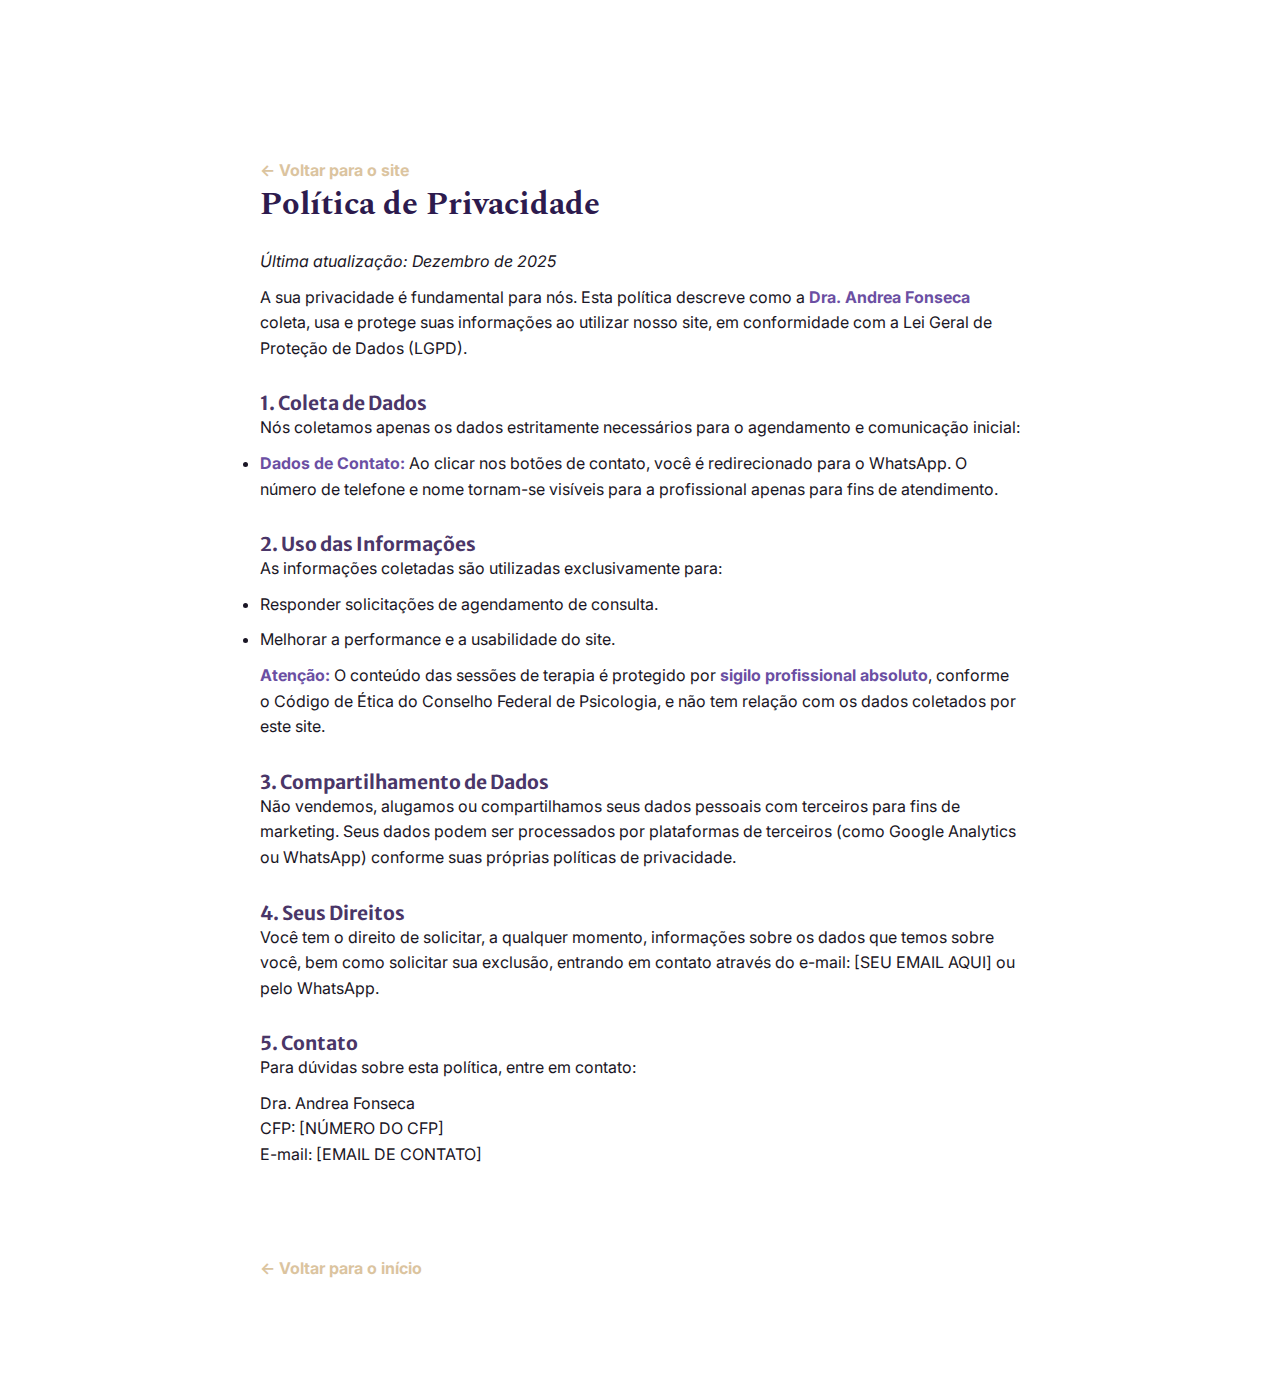
<file: politicaDePrivacidade.html>
<!DOCTYPE html>
<html lang="pt-br">

<head>
    <meta charset="UTF-8">
    <meta name="viewport" content="width=device-width, initial-scale=1.0">
    <title>Política de Privacidade | Dra. Andrea Fonseca</title>
    <link rel="stylesheet" href="src/styles.css">
    <style>
        .policy-container {
            max-width: 800px;
            margin: 120px auto;
            padding: 0 20px;
            font-family: var(--font-primary);
            color: var(--text-dark);
        }

        .policy-container h1 {
            font-family: var(--font-destaque);
            color: var(--principal-color);
            margin-bottom: 20px;
        }

        .policy-container h2 {
            margin-top: 30px;
            font-family: var(--font-secondary);
            color: var(--secondary-color);
            font-size: 1.2rem;
        }

        .policy-container p,
        .policy-container li {
            line-height: 1.6;
            margin-bottom: 10px;
        }

        .btn-voltar {
            display: inline-block;
            margin-top: 40px;
            text-decoration: none;
            color: var(--dourado-destaque);
            font-weight: bold;
        }
    </style>
</head>

<body>

    <div class="policy-container">
        <a href="index.html" class="btn-voltar">← Voltar para o site</a>

        <h1>Política de Privacidade</h1>
        <p><em>Última atualização: Dezembro de 2025</em></p>

        <p>A sua privacidade é fundamental para nós. Esta política descreve como a <strong>Dra. Andrea Fonseca</strong>
            coleta, usa e protege suas informações ao utilizar nosso site, em conformidade com a Lei Geral de Proteção
            de Dados (LGPD).</p>

        <h2>1. Coleta de Dados</h2>
        <p>Nós coletamos apenas os dados estritamente necessários para o agendamento e comunicação inicial:</p>
        <ul>
            <li><strong>Dados de Contato:</strong> Ao clicar nos botões de contato, você é redirecionado para o
                WhatsApp. O número de telefone e nome tornam-se visíveis para a profissional apenas para fins de
                atendimento.</li>
        </ul>

        <h2>2. Uso das Informações</h2>
        <p>As informações coletadas são utilizadas exclusivamente para:</p>
        <ul>
            <li>Responder solicitações de agendamento de consulta.</li>
            <li>Melhorar a performance e a usabilidade do site.</li>
        </ul>
        <p><strong>Atenção:</strong> O conteúdo das sessões de terapia é protegido por <strong>sigilo profissional
                absoluto</strong>, conforme o Código de Ética do Conselho Federal de Psicologia, e não tem relação com
            os dados coletados por este site.</p>

        <h2>3. Compartilhamento de Dados</h2>
        <p>Não vendemos, alugamos ou compartilhamos seus dados pessoais com terceiros para fins de marketing. Seus dados
            podem ser processados por plataformas de terceiros (como Google Analytics ou WhatsApp) conforme suas
            próprias políticas de privacidade.</p>

        <h2>4. Seus Direitos</h2>
        <p>Você tem o direito de solicitar, a qualquer momento, informações sobre os dados que temos sobre você, bem
            como solicitar sua exclusão, entrando em contato através do e-mail: [SEU EMAIL AQUI] ou pelo WhatsApp.</p>

        <h2>5. Contato</h2>
        <p>Para dúvidas sobre esta política, entre em contato:</p>
        <p>Dra. Andrea Fonseca<br>
            CFP: [NÚMERO DO CFP]<br>
            E-mail: [EMAIL DE CONTATO]</p>

        <br><br>
        <a href="index.html" class="btn-voltar">← Voltar para o início</a>
    </div>

</body>

</html>
</file>
<file: src/styles.css>
@import url('https://fonts.googleapis.com/css2?family=Alex+Brush&family=Inter:opsz,wght@14..32,100..900&family=Merriweather+Sans:ital,wght@0,300..800;1,300..800&family=Spectral:wght@500;600;700&display=swap');

:root {
    --principal-color: #2D1B4E;
    --secondary-color: #4A3668;
    --destaque-color: #6B4FA3;
    --accent-color: #8B7BAA;
    --light-bg: #E8E4F3;
    --dourado-destaque: #DBC49F;

    /*Fonts*/
    --font-primary: 'Inter', sans-serif;
    --font-secondary: 'Merriweather Sans', sans-serif;
    --font-destaque: 'Spectral', serif;
    --font-accent: 'Alex Brush', cursive;

    /* Cores de texto */
    --text-light: #FFFFFF;
    --text-dark: #1A1625;
    --text-muted: #7A7590;

    /* Gradientes suaves */
    --gradient-primary: linear-gradient(135deg, #2D1B4E 0%, #4A3668 100%);
    --gradient-hover: linear-gradient(135deg, #4A3668 0%, #6B4FA3 100%);

    /*
     =================================================
       Tamanhos de fontes
     ================================================= 
    */

    --text-xs: 0.7rem;
    /* 11.2px - Info secundária */
    --text-sm: 0.875rem;
    /* 14px - Legendas */
    --text-base: 1rem;
    /* 16px - Corpo de texto */
    --text-lg: 1.25rem;
    /* 20px - Destaque pequeno */
    --text-xl: 1.563rem;
    /* 25px - Subtítulos */
    --text-2xl: 1.953rem;
    /* 31.25px - Títulos */
    --text-3xl: 2.441rem;
    /* 39px - Títulos grandes */
    --text-4xl: 3.052rem;
    /* 48.8px - Hero title */
    --text-5xl: 3.815rem;
    /* 61px - Display grande */
}

/*
=================================================
    Configurações padrão
================================================= 
*/

* {
    margin: 0;
    padding: 0;
    box-sizing: border-box;
}

body {
    background-color: var(--bg-color);
}

#overlay {
    position: fixed;
    top: 0;
    left: 0;
    width: 100%;
    height: 100%;
    opacity: 0;
    pointer-events: none;
    transition: opacity .4s ease;
    z-index: 8;
}

#overlay.active {
    opacity: 1;
    pointer-events: all;
    background-color: rgba(45, 27, 78, 0.4);
}

/*Estilo dos botões WhatsApp*/
.contact-btn-style {
    height: 45px;
    width: 200px;
    border: none;
    border-radius: 4px;
    padding: 0 5px;
    cursor: pointer;
    font-size: var(--text-sm);
    background-color: #25D366;
    color: var(--text-light);
    font-weight: 600;
    letter-spacing: 0.3px;
    box-shadow: 0 8px 25px rgba(45, 27, 78, 0.3);
    transition: transform 0.3s ease, background-color 0.3s ease;
    overflow: hidden;
    position: relative;
}

.contact-btn-style:hover {
    background: #1ca34d;
    transform: translateY(-4px);
    box-shadow: 0 12px 35px rgba(0, 50, 10, 0.318);
}

.btn-ripple::before {
    content: "";
    position: absolute;
    left: 50%;
    top: 50%;
    transform: translate(-50%, -50%);
    width: 0;
    height: 0;
    border-radius: 50%;
    background-color: rgba(255, 255, 255, 0.3);
    transition: width .6s ease, height .6s ease;
}

.btn-ripple:active::before {
    width: 300px;
    height: 300px;
}

.lema {
    font-size: var(--text-lg);
    font-family: var(--font-secondary);
    width: 100%;
    margin-bottom: 50px;
    text-align: center;
    background-color: var(--destaque-color);
    color: var(--text-light);
    padding: 5px;
    border-radius: 10px 3px 10px 3px;
    font-size: var(--text-base);
    font-weight: 600;
    letter-spacing: 1.2px;
    text-transform: uppercase;
}

strong {
    color: var(--destaque-color);
}

/*Acessibilidade*/
a:focus-visible,
button:focus-visible,
#menu-hamburguer:focus-visible,
#hero-btn_contact:focus-visible {
    border-radius: 5px;
    outline: 3px solid var(--dourado-destaque);
    outline-offset: 6px;
}

/*
=================================================
    NAVBAR
================================================= 
*/
.nav-container {
    position: sticky;
    display: flex;
    align-items: center;
    background: var(--light-bg);
    backdrop-filter: blur(10px);
    box-shadow: 0 2px 20px rgba(45, 27, 78, 0.15);
    top: 0;
    left: 70px;
    height: 85px;
    z-index: 10;
    padding: 20px 50px;
    transition: box-shadow .6s ease, background-color .6s ease, color .6s ease;
}

.nav-container.hero-passed {
    box-shadow: 0 4px 20px rgba(45, 27, 78, 0.25);
    background: var(--gradient-primary);
}

.nav-container.hero-passed a,
.nav-container.hero-passed.nav-logo #logo-link {
    color: var(--text-light);
}

.nav-logo #logo-link {
    font-family: var(--font-accent);
    font-size: var(--text-3xl);
    color: var(--secondary-color);
    font-weight: 500;
    text-shadow: 0 2px 10px rgba(0, 0, 0, 0.3);
    margin-left: 15px;
}

.nav-container.hero-passed .nav-logo #logo-link {
    color: var(--dourado-destaque);
    text-shadow: 0 3px 20px rgba(219, 196, 159, 0.4);
}

.nav-links {
    list-style: none;
    display: flex;
    gap: 35px;
}

.nav-container a {
    text-decoration: none;
    color: var(--secondary-color);
    font-family: var(--font-destaque);
    font-weight: 600;
    transition: color 0.3s ease;
    font-size: var(--text-base);
    font-weight: 600;
    letter-spacing: 0.3px;
}

.nav-container a:hover {
    color: var(--accent-color);
}

.nav-links a::after {
    content: '';
    display: block;
    height: 3px;
    background-color: var(--accent-color);
    transition: width 0.5s;
    width: 0;
}

.nav-links a:hover::after {
    width: 100%;
}

/* Hamburger Menu */
.menu-hamburguer {
    display: none;
    flex-direction: column;
    cursor: pointer;
    margin-left: auto;
    width: 30px;
    height: 45px;
    justify-content: center;
    border: none;
    background-color: transparent;
}

.bar {
    width: 28px;
    height: 2.8px;
    background-color: var(--text-dark);
    transition: background-color .4s ease;
}

.nav-container.hero-passed .bar {
    background-color: var(--light-bg);
}

.nav-responsive_container {
    display: none;
    width: 100%;
    height: 50px;
    position: absolute;
    bottom: -50px;
    left: 0;
    z-index: 9;
    background: linear-gradient(to right, var(--principal-color), var(--secondary-color));
    transition: all .6s ease;
}

.nav-responsive_container a {
    color: var(--text-light);
}

.nav-container.hero-passed .nav-responsive_container {
    background: var(--light-bg);
    backdrop-filter: blur(10px);
}

.nav-container.hero-passed .nav-responsive_container a {
    color: var(--secondary-color);
}

.nav-responsive_container.active {
    display: flex;
    align-items: center;
    justify-content: center;
}

.nav-links_responsive {
    color: var(--light-bg);
}

.nav-links_responsive.active {
    display: flex;
    flex-direction: row;
    font-size: .9rem;
}

/*
=================================================
    Hero Section
================================================= 
*/
#hero {
    min-height: 90vh;
    height: auto;
    display: flex;
    background: var(--principal-color);
    background-image:
        linear-gradient(180deg, transparent 0%, rgba(45, 27, 78, 0.3) 100%),
        radial-gradient(circle at 15% 20%, rgba(107, 79, 163, 0.15) 0%, transparent 40%),
        radial-gradient(circle at 70% 50%, rgba(245, 204, 139, 0.150) 0%, transparent 45%);
    color: var(--bg-color);
    padding: 70px 50px;
    position: relative;
    z-index: 2;
    font-family: var(--font-primary);
    color: var(--text-light);
    width: 100%;
    z-index: 2;
}

#hero::before {
    content: '';
    position: absolute;
    width: 400px;
    height: 400px;
    background: radial-gradient(circle, rgba(219, 196, 159, 0.1) 0%, transparent 70%);
    border-radius: 50%;
    top: 200px;
    left: 0;
    animation: float 8s ease-in-out infinite;
    z-index: 1;
    pointer-events: none;
}

#hero::after {
    content: '';
    position: absolute;
    width: 300px;
    height: 300px;
    background: radial-gradient(circle, rgba(107, 79, 163, 0.2) 0%, transparent 70%);
    border-radius: 50%;
    bottom: 50px;
    right: 60px;
    animation: float 10s ease-in-out infinite reverse;
    z-index: 1;
    pointer-events: none;
}

@keyframes float {

    0%,
    100% {
        transform: translate(0, 0) scale(0.9);
    }

    50% {
        transform: translate(40px, 30px) scale(1.1);
    }
}

.info-header {
    position: absolute;
    top: 0;
    left: 0;
    width: 100%;
    background-color: var(--destaque-color);
    color: var(--text-light);
    font-size: var(--text-xs);
    font-weight: 600;
    letter-spacing: 1.2px;
    text-transform: uppercase;
    padding: 12px 0;
    line-height: 1;
    text-align: center;
    font-family: var(--font-secondary);
}

.info-header i {
    font-size: var(--text-sm);
    color: var(--dourado-destaque);
    margin-right: 6px;
}

.hero-content h1 {
    font-size: var(--text-2xl);
    margin-bottom: 5px;
}

.hero-content h3 {
    font-size: var(--text-2xl);
    letter-spacing: 1px;
    text-transform: uppercase;
}

.hero-content p {
    font-size: var(--text-xl);
}

.name-psi {
    font-family: var(--font-accent);
    font-size: var(--text-5xl);
    font-weight: 500;
    margin-top: 20px;
    color: var(--dourado-destaque);
    text-shadow: 0 3px 20px rgba(219, 196, 159, 0.4);
}

.num-psi {
    margin-bottom: 50px;
    font-size: var(--text-sm);
    color: var(--accent-color);
}

#hero-btn_contact {
    position: absolute;
    bottom: 70px;
    left: 20%;
    transform: translateX(-50%);
    height: 50px;
    width: 220px;
    border: none;
    border-radius: 4px;
    padding: 0 5px;
    cursor: pointer;
    font-size: var(--text-base);
    background-color: var(--destaque-color);
    color: var(--text-light);
    font-weight: 600;
    letter-spacing: 0.3px;
    box-shadow: 0 8px 25px rgba(107, 79, 163, 0.3);
    transition: transform 0.3s ease, background-color 0.3s ease;
    overflow: hidden;
    animation: pulse-btn 2s infinite;
}

#hero-btn_contact:hover {
    background: var(--gradient-hover);
    transform: translate(-50%, -2px);
    box-shadow: 0 12px 35px rgba(107, 79, 163, 0.4);
}

@keyframes pulse-btn {
    from {
        box-shadow: 0 0 0 0 rgba(107, 79, 163, 0.6);
    }

    to {
        box-shadow: 0 0 0 15px rgba(107, 79, 163, 0.0);
    }
}

.hero-left-content {
    display: flex;
    flex-direction: column;
    align-items: center;
    height: 100%;
    margin-left: 100px;
}

.hero-media {
    position: relative;
    width: clamp(300px, 13vw, 335px);
    margin-bottom: 30px;
}

.hero-media img,
.media-hero_responsive img {
    width: 100%;
    border-radius: 60% 40% 30% 70% / 60% 30% 70% 40%;
    box-shadow: 0 0 30px rgba(219, 196, 159, 0.3);
    animation: morph 10s ease-in-out infinite;
    transition: all 0.5s ease;
    border: 2px solid rgba(219, 196, 159, 0.2);
}

@keyframes morph {
    0% {
        border-radius: 60% 40% 30% 70% / 60% 30% 70% 40%;
    }

    50% {
        border-radius: 30% 60% 70% 40% / 50% 60% 30% 60%;
    }

    100% {
        border-radius: 60% 40% 30% 70% / 60% 30% 70% 40%;
    }
}

.media-hero_responsive {
    display: none;
    margin: 0 auto;
}

#cards-quality_hero {
    display: flex;
    width: 100%;
    gap: 20px;
    margin-top: auto;
}

.experiencia {
    display: flex;
    gap: 20px;
    align-items: center;
    background: rgba(74, 54, 104, 0.25);
    backdrop-filter: blur(12px);
    -webkit-backdrop-filter: blur(12px);
    border: 1px solid rgba(255, 255, 255, 0.1);
    box-shadow: 0 8px 32px 0 rgba(0, 0, 0, 0.2);
    width: max-content;
    border-radius: 4px;
    padding: 5px 10px;
    text-align: center;
    height: 80px;
    transition: border 0.3s ease, transform 0.3s ease;
}

.experiencia:hover {
    border: 2px solid var(--dourado-destaque);
    transform: translateY(-2px);
}

.experiencia h2 {
    background: rgba(107, 79, 163, 0.25);
    backdrop-filter: blur(10px);
    border: 1px solid rgba(255, 255, 255, 0.1);
    color: var(--dourado-destaque);
    box-shadow: 0 4px 15px rgba(0, 0, 0, 0.051);
    padding: 15px;
    width: fit-content;
    border-radius: 15px;
    font-size: var(--text-lg);
}

.experiencia h3 {
    color: var(--light-bg);
}

.experiencia p {
    text-align: center;
    font-size: var(--text-base);
    color: var(--accent-color);
}

.nav-responsive_container {
    background: var(--gradient-primary);
}

/*
=================================================
    About me Section
================================================= 
*/
#sobre {
    display: flex;
    flex-direction: column;
    padding: 80px 50px;
    background: var(--light-bg);
    position: relative;
}

.about-title {
    margin-bottom: 50px;
    font-family: var(--font-secondary);
    text-align: center;
}

#name-psi_about {
    display: block;
    font-size: var(--text-4xl);
    margin: 15px 0 20px 0;
    color: var(--secondary-color);
    text-shadow: 0 3px 20px rgba(219, 196, 159, 0.5);
    line-height: 1.2;
}

.about-title h2 {
    font-size: var(--text-3xl);
    color: var(--principal-color);
    margin-bottom: 8px;
    font-weight: 700;
}

.about-title h3 {
    font-family: var(--font-primary);
    color: var(--destaque-color);
    font-size: var(--text-base);
    font-weight: 600;
    letter-spacing: 1px;
    text-transform: uppercase;
}

.about-title h4 {
    font-family: var(--font-secondary);
    font-size: var(--text-lg);
    margin-top: 12px;
    color: var(--secondary-color);
    font-weight: 500;
}

.img-container {
    flex-shrink: 0;
    width: 380px;
    height: 480px;
    border-radius: 12px;
    overflow: hidden;
    box-shadow: 2px 20px 50px #b5976e6d;
    border: 3px solid var(--destaque-color);
}

.img-container img {
    width: 100%;
    height: 100%;
    object-fit: cover;
}

#container-about {
    display: flex;
    align-items: flex-start;
    gap: 60px;
    max-width: 1200px;
    margin: 0 auto;
}

.about-text {
    flex: 1;
}

.about-text p {
    font-family: var(--font-secondary);
    font-size: var(--text-lg);
    line-height: 1.5;
    letter-spacing: 0.3px;
}

#contact-container_about {
    margin-top: 90px;
    position: relative;
}

#contact-container_about .contact_btn {
    position: absolute;
    left: 50%;
    transform: translateX(-50%);
    height: 65px;
    width: 220px;
    border: none;
    border-radius: 4px;
    padding: 0 5px;
    cursor: pointer;
    font-size: 1rem;
    background: var(--destaque-color);
    color: var(--text-light);
    font-weight: 600;
    letter-spacing: 0.3px;
    box-shadow:
        0 4px 15px rgba(107, 79, 163, 0.3),
        0 0 0 0 rgba(107, 79, 163, 0.4);
    transition: all 0.4s cubic-bezier(0.4, 0, 0.2, 1);
    overflow: hidden;
}

#contact-container_about .contact_btn:hover {
    transform: translate(-50%, -2px);
    box-shadow: 0 4px 15px rgba(107, 79, 163, 0.675);
    border: 2px solid var(--accent-color);
}

/*
=================================================
    For who? section
================================================= 
*/
#para-quem {
    padding: 100px 50px;
    background-color: var(--principal-color);
    position: relative;
    background-image: radial-gradient(circle at 10% 20%, rgba(74, 54, 104, 0.4) 0%, transparent 20%),
        radial-gradient(circle at 90% 80%, rgba(219, 196, 159, 0.05) 0%, transparent 20%);
}

.para-quem-header {
    text-align: center;
    max-width: 800px;
    margin: 0 auto 60px auto;
}

.destaque-topo {
    display: block;
    color: var(--dourado-destaque);
    font-family: var(--font-secondary);
    font-size: var(--text-sm);
    letter-spacing: 2px;
    text-transform: uppercase;
    margin-bottom: 10px;
    font-weight: 700;
}

.para-quem-header h2 {
    font-family: var(--font-destaque);
    font-size: var(--text-3xl);
    color: var(--text-light);
    margin-bottom: 20px;
}

.text-gold {
    color: var(--dourado-destaque);
    font-style: italic;
}

.para-quem-header p {
    font-family: var(--font-primary);
    color: var(--text-muted);
    font-size: var(--text-lg);
    line-height: 1.6;
}

/* Grid de Cards */
.identificacao-grid {
    display: grid;
    grid-template-columns: repeat(auto-fit, minmax(280px, 1fr));
    gap: 30px;
    max-width: 1200px;
    margin: 0 auto;
}

.identificacao-card {
    background: rgba(255, 255, 255, 0.03);
    border: 1px solid rgba(255, 255, 255, 0.05);
    padding: 40px 30px;
    border-radius: 12px;
    transition: all 0.4s ease;
    position: relative;
    overflow: hidden;
}

.identificacao-card:hover {
    background: rgba(255, 255, 255, 0.07);
    transform: translateY(-3px);
    border-color: var(--dourado-destaque);
}

.identificacao-card::before {
    content: '';
    position: absolute;
    left: 0;
    top: 0;
    height: 100%;
    width: 3px;
    background-color: var(--dourado-destaque);
    transform: scaleY(0);
    transition: transform 0.4s ease;
    transform-origin: bottom;
}

.identificacao-card:hover::before {
    transform: scaleY(1);
}

.icon-box {
    font-size: 2.5rem;
    color: var(--accent-color);
    margin-bottom: 25px;
    transition: color 0.3s ease;
}

.identificacao-card:hover .icon-box {
    color: var(--dourado-destaque);
}

.identificacao-card h3 {
    font-family: var(--font-secondary);
    font-size: var(--text-lg);
    color: var(--text-light);
    margin-bottom: 15px;
}

.identificacao-card p {
    font-family: var(--font-primary);
    font-size: var(--text-base);
    color: #b8b3c9;
    line-height: 1.6;
}

.cta-center {
    text-align: center;
    margin-top: 60px;
}

.cta-center p {
    color: var(--text-light);
    font-family: var(--font-secondary);
    margin-bottom: 15px;
    font-size: var(--text-lg);
}

.link-dourado {
    color: var(--dourado-destaque);
    font-family: var(--font-secondary);
    font-size: var(--text-lg);
    text-decoration: none;
    font-weight: 600;
    transition: letter-spacing 0.3s ease;
    border-bottom: 1px solid transparent;
}

.link-dourado:hover {
    letter-spacing: 1px;
    border-bottom: 1px solid var(--dourado-destaque);
}

/*
=================================================
    metodology section
================================================= 
*/
#metodologia {
    padding: 100px 50px;
    background-color: #E8E4F3;
    text-align: center;
}

.header-metodologia {
    margin: 70px auto 60px auto;
    max-width: 700px;
}

.header-metodologia h2 {
    font-family: var(--font-destaque);
    font-size: var(--text-3xl);
    color: var(--principal-color);
    margin-bottom: 15px;
}

.text-gold-dark {
    color: #b5986e;
    font-style: italic;
}

.header-metodologia p {
    font-family: var(--font-primary);
    color: var(--text-muted);
    font-size: var(--text-lg);
}

.cards-container {
    display: grid;
    grid-template-columns: repeat(3, 1fr);
    gap: 40px;
    max-width: 1200px;
    margin: 0 auto;
    width: 100%;
    padding: 20px;
}

.card-claro {
    background: #ffffff;
    border: 1px solid rgba(0, 0, 0, 0.05);
    border-radius: 16px;
    padding: 40px 30px;
    box-shadow: 0 10px 30px rgba(45, 27, 78, 0.05);
    transition: all 0.4s ease;
    display: flex;
    flex-direction: column;
    align-items: center;
    gap: 20px;
    height: 100%;
    position: relative;
    overflow: hidden;
    justify-content: flex-start;
}

.card-claro::after {
    content: '';
    position: absolute;
    top: 0;
    left: 0;
    width: 100%;
    height: 4px;
    background: var(--dourado-destaque);
    transform: scaleX(0);
    transition: transform 0.4s ease;
    transform-origin: left;
}

.card-claro:hover {
    transform: translateY(-10px);
    box-shadow: 0 20px 40px rgba(45, 27, 78, 0.12);
}

.card-claro:hover::after {
    transform: scaleX(1);
}

.icon-circle {
    width: 70px;
    height: 70px;
    background-color: rgba(45, 27, 78, 0.05);
    border-radius: 50%;
    display: flex;
    align-items: center;
    justify-content: center;
    margin-bottom: 10px;
    transition: all 0.4s ease;
}

.card-claro i {
    font-size: 1.8rem;
    color: var(--principal-color);
    margin: 0;
    transition: color 0.4s ease;
}

.card-claro:hover .icon-circle {
    background-color: var(--principal-color);
}

.card-claro:hover i {
    color: var(--dourado-destaque);
    transform: scale(1.1);
}

.card-claro h4 {
    font-family: var(--font-secondary);
    font-size: var(--text-lg);
    color: var(--principal-color);
    font-weight: 700;
}

.card-claro p {
    font-family: var(--font-primary);
    font-size: var(--text-base);
    color: var(--text-muted);
    line-height: 1.6;
    flex-grow: 1;
}

/*
=================================================
    Banner contact section
================================================= 
*/
.banner-contact {
    display: flex;
    gap: 35px;
    align-items: center;
    justify-content: space-between;
    height: 300px;
    background: var(--gradient-primary);
    color: var(--text-light);
    text-align: center;
    margin: 100px 0;
    position: relative;
}

.banner-left {
    display: flex;
    flex-direction: column;
    align-items: center;
    background-color: var(--principal-color);
    justify-content: center;
    margin-bottom: 0;
    margin-left: 35px;
    width: calc(100% + 50px);
    height: 105%;
    padding: 30px 50px;
    box-shadow: 12px 1px 25px rgba(0, 0, 0, 0.21);
    transform: skew(-20deg);
    position: relative;
}

.banner-left::after {
    content: "";
    width: 5px;
    height: 8px;
    background-color: var(--secondary-color);
    right: -4.5px;
    top: 0px;
    position: absolute;
}

.banner-left::before {
    content: "";
    width: 5px;
    height: 7.5px;
    background-color: var(--secondary-color);
    right: -4.5px;
    bottom: 0;
    position: absolute;
}

.banner-left .left-content {
    transform: skew(20deg);
    width: 100%;
}

.banner-contact .banner-left h3 {
    font-family: var(--font-secondary);
    font-size: var(--text-3xl);
    margin-bottom: 32px;
}

.banner-contact p {
    font-family: var(--font-primary);
    font-size: var(--text-lg);
    max-width: 700px;
}

.banner-right {
    display: flex;
    flex-direction: column;
    align-items: center;
    width: 100%;
    gap: 30px;
    padding: 35px 50px;
}

#banner-btn_contact {
    height: 60px;
    width: 250px;
}

/*
=================================================
   Footer
================================================= 
*/
footer {
    display: flex;
    align-items: center;
    justify-content: space-between;
    flex-wrap: wrap;
    min-height: 350px;
    height: auto;
    padding: 60px;
    background: var(--gradient-primary);
    color: var(--text-light);
    font-family: var(--font-secondary);
    gap: 30px;
    position: relative;
}

.footer-links {
    display: flex;
    flex-direction: column;
    gap: 15px;
    list-style: none;
    border-right: 2px solid var(--accent-color);
    padding-right: 20px;
}

.footer-links a {
    text-decoration: none;
    font-family: var(--font-destaque);
    color: var(--accent-color);
    text-align: center;
    font-size: clamp(0.8rem, 2vw, 1rem);
}

.footer-links a:hover {
    text-decoration: underline var(--text-light);
}

#contact_footer {
    display: flex;
    flex-direction: column;
    justify-content: center;
    align-items: center;
    gap: 20px;
    height: 142px;
}

.direitos-container {
    font-size: var(--text-ms);
    color: var(--accent-color);
    position: absolute;
    bottom: 15px;
    left: 50%;
    transform: translateX(-50%);
    display: flex;
    justify-content: center;
    align-items: center;
    gap: 30px;
    width: 100%;
    padding: 0 50px;
}

.direitos-container * {
    border-right: 2px solid var(--accent-color);
    padding: 0 15px;
}

.direitos-container p:last-of-type {
    border: none;
    padding: 0;
}

#madefor {
    font-size: var(--text-xs);
    text-align: center;
}

@media (max-width: 1119px) {

    /*Metodology*/
    .identificacao-grid {
        grid-template-columns: repeat(2, 1fr);
    }

    .cards-container {
        grid-template-columns: repeat(1, 1fr);
        max-width: 600px;
    }

    #cards-quality_hero {
        flex-direction: column;
    }

    #hero {
        padding: 50px 35px;
    }
}

@media (max-width: 866px) {

    /*Nav*/
    .nav-logo #logo-link {
        font-size: var(--text-2xl);
    }

    .nav-links {
        gap: 20px;
    }

    /*Info header*/
    .info-header h3 {
        font-size: var(--text-xs);
    }

    /*Hero*/
    #hero::after {
        display: none;
    }

    #hero::before {
        display: none;
    }

    /* Card hero*/
    .experiencia h2,
    h3 {
        font-size: var(--text-base);
    }

    .experiencia p {
        font-size: var(--text-sm);
    }

    /*name psi*/
    .name-psi {
        font-size: var(--text-3xl);
    }

    /*texts*/
    .hero-content h3 {
        font-size: var(--text-xl);
    }

    .hero-content h1 {
        font-size: var(--text-xl);
    }

    .hero-content p {
        font-size: var(--text-lg);
    }

    #hero-btn_contact {
        bottom: 30px;
    }

    /*About*/
    #container-about {
        flex-direction: column;
    }

    .img-container {
        width: 100%;
        height: 400px;
    }

    .img-container img {
        object-fit: cover;
        object-position: 20% 10%;
    }

    /*Cards section*/
    .cards-container {
        grid-template-columns: 1fr;
        max-width: 450px;
        margin: 0 auto;
    }

    #cards-quality_section h2 {
        font-size: var(--text-2xl);
    }

    /*Banner Contact*/
    .banner-left {
        padding: 20px;
    }

    .banner-left .left-content {
        padding: 0 10px 0 25px;
    }

    .banner-left .left-content h3 {
        font-size: var(--text-xl);
    }

    .banner-left .left-content p {
        font-size: var(--text-base);
    }
}

@media (max-width: 768px) {

    /*Nav*/
    .nav-links {
        display: none;
        gap: 15px;
    }

    .menu-hamburguer {
        display: flex;
        gap: 4px;
    }

    .nav-container {
        padding: 10px 20px;
    }

    .nav-logo #logo-link {
        font-size: var(--text-2xl);
    }

    /*Hero*/
    .media-hero_responsive {
        width: 200px;
        margin: 40px;
    }

    .media-hero_responsive img {
        width: 100%;
    }

    /*Pra quem é*/
    #para-quem {
        padding: 60px 25px;
    }

    .para-quem-header h2 {
        font-size: var(--text-2xl);
    }

    .identificacao-grid {
        grid-template-columns: 1fr;
    }

    /*Metodology*/

    #para-quem {
        padding: 60px 25px;
    }

    .para-quem-header h2 {
        font-size: var(--text-2xl);
    }

    .identificacao-grid {
        grid-template-columns: 1fr;
        padding: 0 10px;
    }

    #metodologia {
        padding: 60px 20px;
    }

    .header-metodologia h2 {
        font-size: var(--text-2xl);
    }

    .cards-container {
        grid-template-columns: 1fr;
        gap: 30px;
    }
}

@media (max-width: 690px) {
    .hero-left-content {
        display: none;
    }

    .media-hero_responsive {
        display: block;
    }

    #hero-btn_contact {
        left: 50%;
    }

    #hero {
        padding: 50px 35px;
    }

    /*About*/
    #sobre {
        padding: 80px 35px;
    }

    /*Banner contact*/
    .banner-left .left-content h3 {
        font-size: var(--text-lg);
    }

    .banner-left .left-content p {
        font-size: var(--text-sm);
    }

    .banner-right .contact_btn {
        width: 200px;
        height: 50px;
        font-size: var(--text-sm);
    }
}

@media (max-width: 600px) {

    /*Cards Quality Section*/
    #cards-quality_section h2 {
        font-size: var(--text-xl);
    }

    /*Banner contact*/
    .left-content,
    .banner-left {
        display: none;
    }

    .banner-contact .btn_contact {
        position: absolute;
        left: 0;
    }

    .banner-contact p {
        font-size: var(--text-xl);
        padding: 0 20px;
    }

    #responsive-phrase {
        font-size: var(--text-base);
    }

    .banner-right {
        padding: 30px 15px;
    }

    /*Footer*/
    footer {
        align-items: center;
        flex-direction: column;
        justify-content: center;
        padding: 50px 15px;
    }

    .footer-links {
        border: none;
        padding-right: 0;
        font-family: var(--text-lg);
    }

    .direitos-container {
        position: static;
        transform: none;
        flex-direction: column;
    }

    .direitos-container * {
        border: none;
        padding: 5px 0;
    }
}

@media (max-width: 400px) {
    .nav-logo #logo-link {
        font-size: var(--text-xl);
    }

    .info-header h3 {
        font-size: 0.6rem;
    }

    /*Cards Quality*/
    #cards-quality_section h2::after {
        width: calc(100% - 31px);
    }
}
</file>
